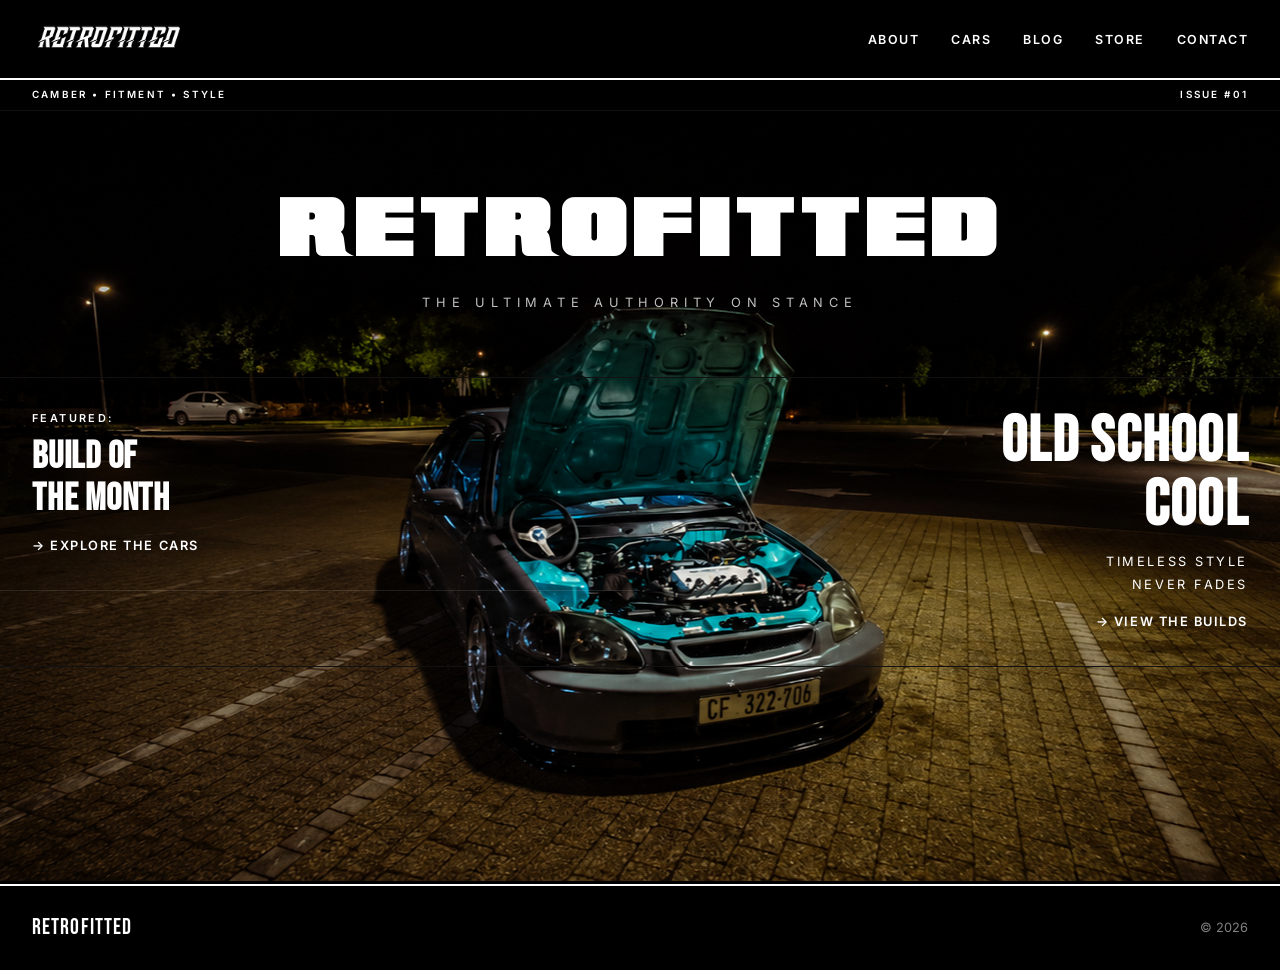
<file: index.html>
<!DOCTYPE html>
<html lang="en">
<head>
  <meta charset="UTF-8">
  <meta name="viewport" content="width=device-width, initial-scale=1.0">
  <title>Home — Retrofitted</title>
  <link rel="stylesheet" href="css/style.css">
  <style>
    body {
      background-image: url('assets/homephoto.png');
      background-size: 155% auto;
      background-attachment: scroll;
      background-position: center center;
      background-repeat: no-repeat;
    }
  </style>
</head>
<body>

  <nav>
    <a href="index.html" class="nav-brand"><img src="assets/logo.png" alt="Retrofitted" class="nav-logo"></a>
    <button class="nav-toggle" aria-label="Toggle navigation">
      <span></span><span></span><span></span>
    </button>
    <ul class="nav-links">
      <li><a href="about.html">About</a></li>
      <li><a href="cars.html">Cars</a></li>
      <li><a href="blog.html">Blog</a></li>
      <li><a href="store.html">Store</a></li>
      <li><a href="contact.html">Contact</a></li>
    </ul>
  </nav>

  <div class="page-wrapper">

    <div class="top-bar">
      <span>Camber &bull; Fitment &bull; Style</span>
      <span>Issue #01</span>
    </div>

    <section class="home-hero">
      <h1 class="home-masthead">RETROFITTED</h1>
      <p class="home-subtitle">The Ultimate Authority on Stance</p>
    </section>

    <section class="home-grid">
      <div class="home-grid-left">
        <div class="home-editorial-block">
          <span class="editorial-label">Featured:</span>
          <h2 class="editorial-headline">Build of<br>the Month</h2>
          <a href="cars.html" class="editorial-link">&rarr; Explore the Cars</a>
        </div>
        <div class="home-editorial-block">
          
        </div>
      </div>
      <div class="home-grid-right">
        <div class="home-editorial-block">
          <h2 class="pull-quote-large">Old School<br>Cool</h2>
          <p class="pull-quote-small">Timeless Style<br>Never Fades</p>
          <a href="cars.html" class="editorial-link">&rarr; View the Builds</a>
        </div>
      </div>
    </section>

  </div>

  <footer>
    <span class="footer-brand">RETROFITTED</span>
    <span class="footer-copy">&copy; 2026</span>
  </footer>

  <script src="js/main.js"></script>
</body>
</html>
</file>
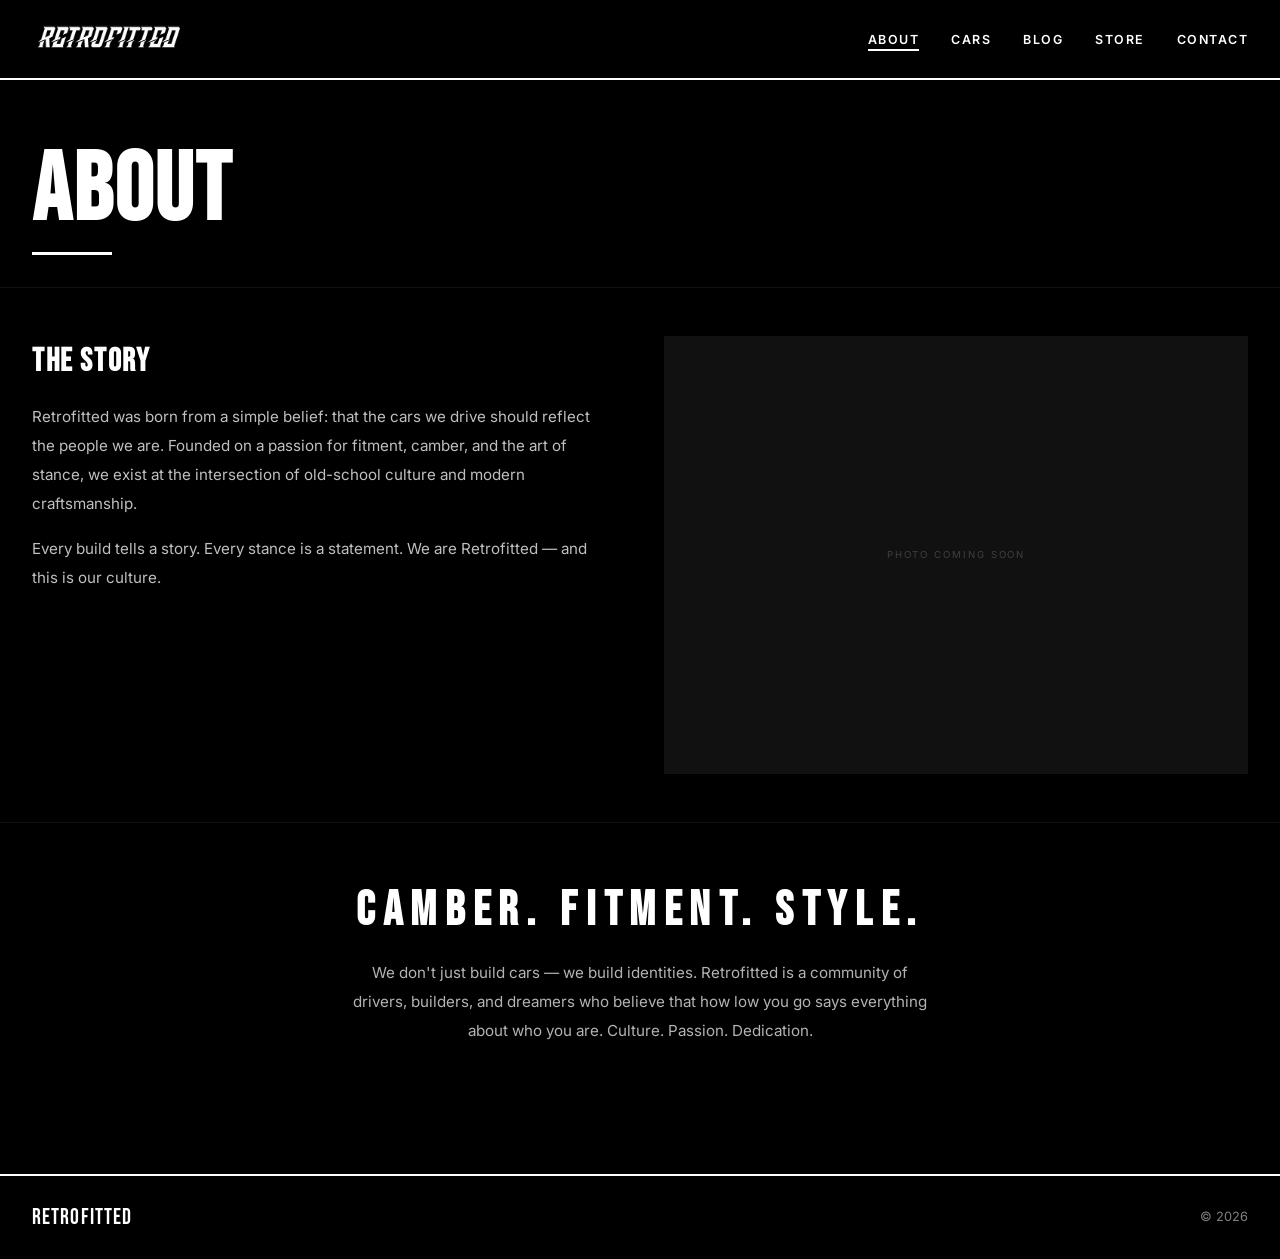
<file: about.html>
<!DOCTYPE html>
<html lang="en">
<head>
  <meta charset="UTF-8">
  <meta name="viewport" content="width=device-width, initial-scale=1.0">
  <title>About — Retrofitted</title>
  <link rel="stylesheet" href="css/style.css">
</head>
<body>

  <nav>
    <a href="index.html" class="nav-brand"><img src="assets/logo.png" alt="Retrofitted" class="nav-logo"></a>
    <button class="nav-toggle" aria-label="Toggle navigation">
      <span></span><span></span><span></span>
    </button>
    <ul class="nav-links">
      <li><a href="about.html">About</a></li>
      <li><a href="cars.html">Cars</a></li>
      <li><a href="blog.html">Blog</a></li>
      <li><a href="store.html">Store</a></li>
      <li><a href="contact.html">Contact</a></li>
    </ul>
  </nav>

  <div class="page-wrapper">

    <div class="page-header">
      <h1>About</h1>
      <div class="page-header-rule"></div>
    </div>

    <div class="about-content">
      <div class="about-text">
        <h2>The Story</h2>
        <p>
          Retrofitted was born from a simple belief: that the cars we drive should
          reflect the people we are. Founded on a passion for fitment, camber, and
          the art of stance, we exist at the intersection of old-school culture and
          modern craftsmanship.
        </p>
        <p>
          Every build tells a story. Every stance is a statement. We are Retrofitted —
          and this is our culture.
        </p>
      </div>
      <div class="about-img img-placeholder">Photo Coming Soon</div>
    </div>

    <div class="about-culture">
      <h2 class="pull-quote-large">Camber. Fitment. Style.</h2>
      <p>
        We don't just build cars — we build identities. Retrofitted is a community
        of drivers, builders, and dreamers who believe that how low you go says
        everything about who you are. Culture. Passion. Dedication.
      </p>
    </div>

  </div>

  <footer>
    <span class="footer-brand">RETROFITTED</span>
    <span class="footer-copy">&copy; 2026</span>
  </footer>

  <script src="js/main.js"></script>
</body>
</html>
</file>
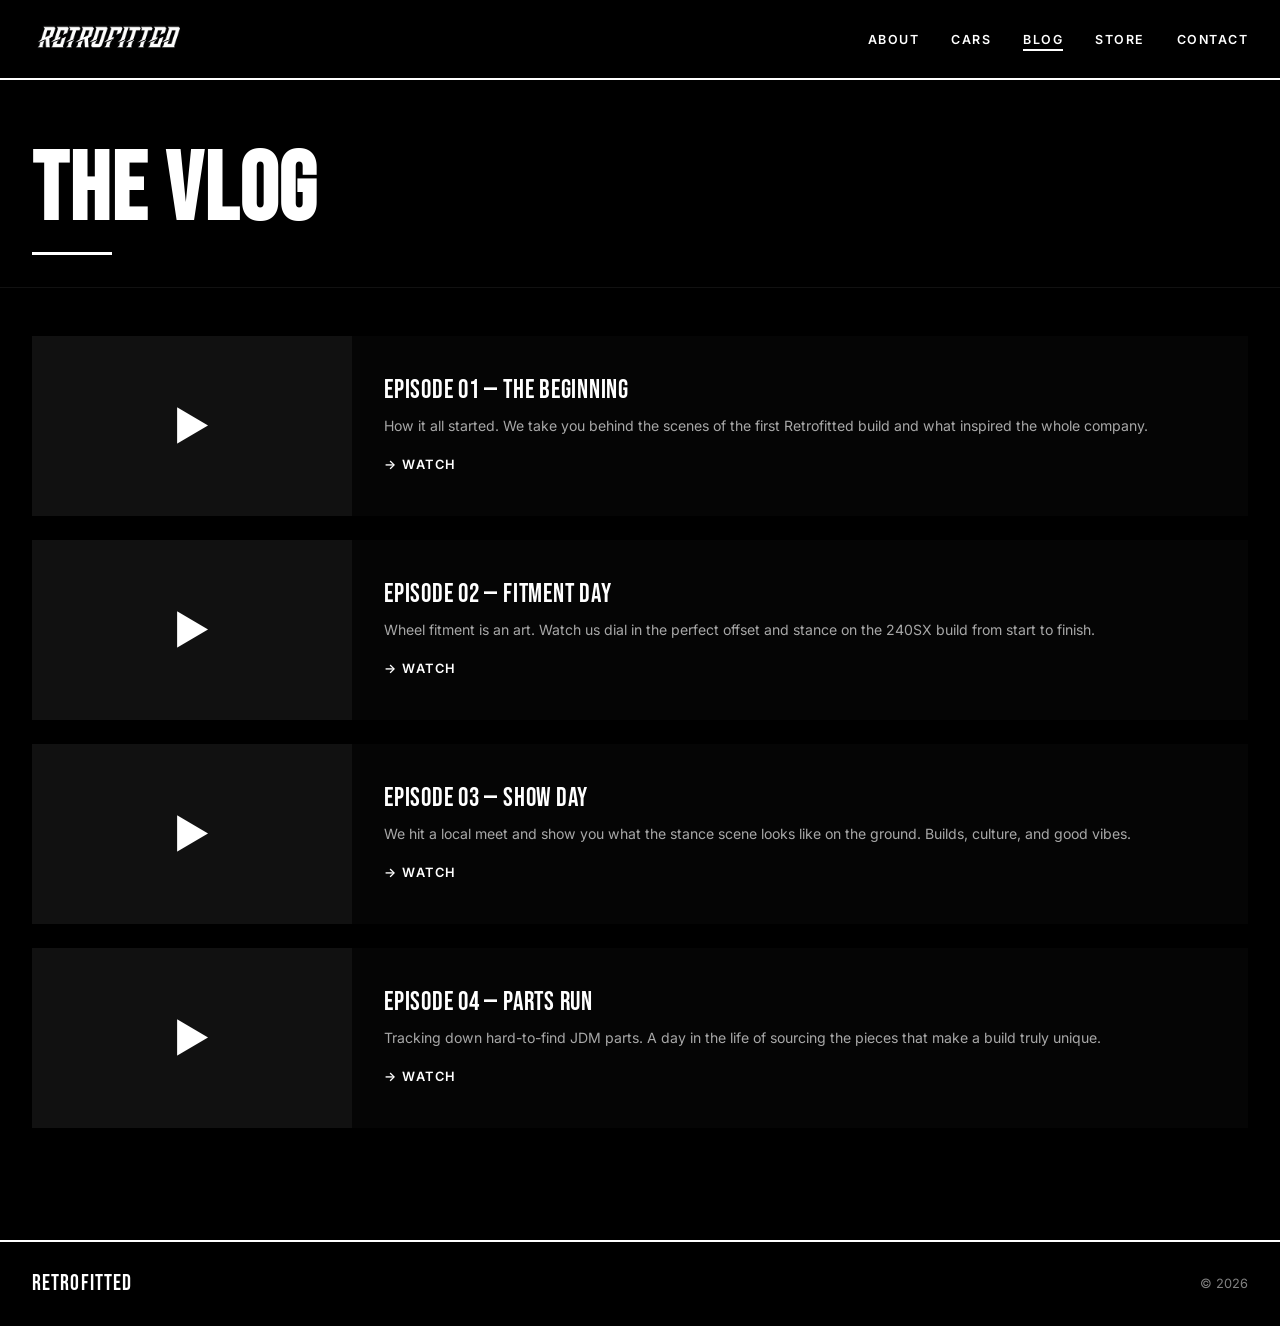
<file: blog.html>
<!DOCTYPE html>
<html lang="en">
<head>
  <meta charset="UTF-8">
  <meta name="viewport" content="width=device-width, initial-scale=1.0">
  <title>The Vlog — Retrofitted</title>
  <link rel="stylesheet" href="css/style.css">
</head>
<body>

  <nav>
    <a href="index.html" class="nav-brand"><img src="assets/logo.png" alt="Retrofitted" class="nav-logo"></a>
    <button class="nav-toggle" aria-label="Toggle navigation">
      <span></span><span></span><span></span>
    </button>
    <ul class="nav-links">
      <li><a href="about.html">About</a></li>
      <li><a href="cars.html">Cars</a></li>
      <li><a href="blog.html">Blog</a></li>
      <li><a href="store.html">Store</a></li>
      <li><a href="contact.html">Contact</a></li>
    </ul>
  </nav>

  <div class="page-wrapper">

    <div class="page-header">
      <h1>The Vlog</h1>
      <div class="page-header-rule"></div>
    </div>

    <div class="vlog-list">

      <div class="vlog-card">
        <div class="vlog-thumb img-placeholder">
          <span class="vlog-play">&#9654;</span>
        </div>
        <div class="vlog-info">
          <div class="vlog-title">Episode 01 — The Beginning</div>
          <p class="vlog-desc">How it all started. We take you behind the scenes of the first Retrofitted build and what inspired the whole company.</p>
          <a href="#" class="editorial-link">&rarr; Watch</a>
        </div>
      </div>

      <div class="vlog-card">
        <div class="vlog-thumb img-placeholder">
          <span class="vlog-play">&#9654;</span>
        </div>
        <div class="vlog-info">
          <div class="vlog-title">Episode 02 — Fitment Day</div>
          <p class="vlog-desc">Wheel fitment is an art. Watch us dial in the perfect offset and stance on the 240SX build from start to finish.</p>
          <a href="#" class="editorial-link">&rarr; Watch</a>
        </div>
      </div>

      <div class="vlog-card">
        <div class="vlog-thumb img-placeholder">
          <span class="vlog-play">&#9654;</span>
        </div>
        <div class="vlog-info">
          <div class="vlog-title">Episode 03 — Show Day</div>
          <p class="vlog-desc">We hit a local meet and show you what the stance scene looks like on the ground. Builds, culture, and good vibes.</p>
          <a href="#" class="editorial-link">&rarr; Watch</a>
        </div>
      </div>

      <div class="vlog-card">
        <div class="vlog-thumb img-placeholder">
          <span class="vlog-play">&#9654;</span>
        </div>
        <div class="vlog-info">
          <div class="vlog-title">Episode 04 — Parts Run</div>
          <p class="vlog-desc">Tracking down hard-to-find JDM parts. A day in the life of sourcing the pieces that make a build truly unique.</p>
          <a href="#" class="editorial-link">&rarr; Watch</a>
        </div>
      </div>

    </div>

  </div>

  <footer>
    <span class="footer-brand">RETROFITTED</span>
    <span class="footer-copy">&copy; 2026</span>
  </footer>

  <script src="js/main.js"></script>
</body>
</html>
</file>
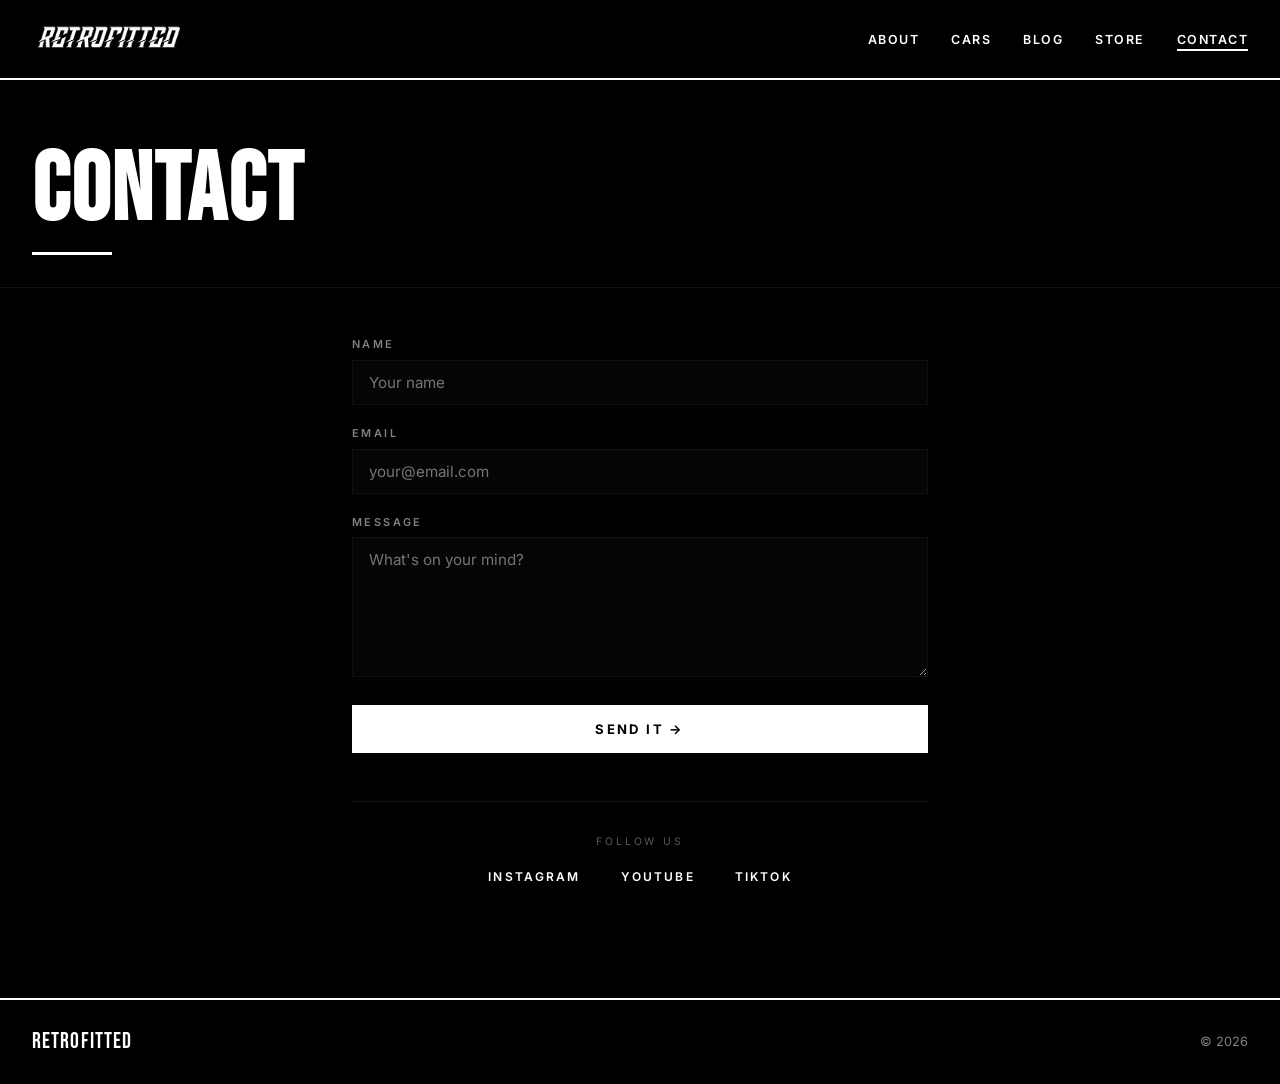
<file: contact.html>
<!DOCTYPE html>
<html lang="en">
<head>
  <meta charset="UTF-8">
  <meta name="viewport" content="width=device-width, initial-scale=1.0">
  <title>Contact — Retrofitted</title>
  <link rel="stylesheet" href="css/style.css">
</head>
<body>

  <nav>
    <a href="index.html" class="nav-brand"><img src="assets/logo.png" alt="Retrofitted" class="nav-logo"></a>
    <button class="nav-toggle" aria-label="Toggle navigation">
      <span></span><span></span><span></span>
    </button>
    <ul class="nav-links">
      <li><a href="about.html">About</a></li>
      <li><a href="cars.html">Cars</a></li>
      <li><a href="blog.html">Blog</a></li>
      <li><a href="store.html">Store</a></li>
      <li><a href="contact.html">Contact</a></li>
    </ul>
  </nav>

  <div class="page-wrapper">

    <div class="page-header">
      <h1>Contact</h1>
      <div class="page-header-rule"></div>
    </div>

    <div class="contact-content">

      <form class="contact-form">
        <div class="form-group">
          <label for="name">Name</label>
          <input type="text" id="name" name="name" placeholder="Your name" autocomplete="name">
        </div>
        <div class="form-group">
          <label for="email">Email</label>
          <input type="email" id="email" name="email" placeholder="your@email.com" autocomplete="email">
        </div>
        <div class="form-group">
          <label for="message">Message</label>
          <textarea id="message" name="message" rows="6" placeholder="What's on your mind?"></textarea>
        </div>
        <button type="submit" class="form-submit">Send It &rarr;</button>
      </form>

      <div class="contact-social">
        <p class="social-label">Follow Us</p>
        <div class="social-links">
          <a href="#">Instagram</a>
          <a href="#">YouTube</a>
          <a href="#">TikTok</a>
        </div>
      </div>

    </div>

  </div>

  <footer>
    <span class="footer-brand">RETROFITTED</span>
    <span class="footer-copy">&copy; 2026</span>
  </footer>

  <script src="js/main.js"></script>
</body>
</html>
</file>
<file: css/style.css>
/* ===== FONTS ===== */
@import url('https://fonts.googleapis.com/css2?family=Bebas+Neue&family=Inter:wght@400;500;600&display=swap');

@font-face {
  font-family: 'GraffitiSkater';
  src: url('../assets/fonts/graffiti_skater/GraffitiSkater-DemoVersion-Regular.otf') format('opentype');
  font-weight: normal;
  font-style: normal;
}

@font-face {
  font-family: 'super_retro_m54';
  src: url('../assets/fonts/super_retro_m54/Super Retro M54.ttf') format('truetype');
  font-weight: normal;
  font-style: normal;
}

/* ===== VARIABLES ===== */
:root {
  --bg:       #000000;
  --gold:     #FFFFFF;
  --white:    #FFFFFF;
  --card:     #050505;
  --divider:  #111111;
  --font-headline: 'Bebas Neue', cursive;
  --font-body:     'Inter', sans-serif;
  --nav-height: 80px;
}

/* ===== RESET ===== */
*, *::before, *::after { box-sizing: border-box; margin: 0; padding: 0; }
html { scroll-behavior: smooth; }
body { background: var(--bg); color: var(--white); font-family: var(--font-body); line-height: 1.6; }
a { text-decoration: none; }
img { display: block; max-width: 100%; }
ul { list-style: none; }

/* ===== NAV ===== */
nav {
  position: fixed;
  top: 0; left: 0; right: 0;
  z-index: 100;
  background: var(--bg);
  border-bottom: 2px solid var(--gold);
  display: flex;
  align-items: center;
  justify-content: space-between;
  padding: 0 2rem;
  height: var(--nav-height);
}

.nav-brand {
  display: flex;
  align-items: center;
}

.nav-logo {
  height: 40px;
  width: auto;
  display: block;
}

.nav-links {
  display: flex;
  gap: 2rem;
}

.nav-links a {
  color: var(--white);
  font-size: 0.78rem;
  font-weight: 600;
  letter-spacing: 0.12em;
  text-transform: uppercase;
  padding-bottom: 2px;
  transition: color 0.2s;
}

.nav-links a:hover,
.nav-links a.active {
  color: var(--gold);
  border-bottom: 2px solid var(--gold);
}

.nav-toggle {
  display: none;
  flex-direction: column;
  gap: 5px;
  cursor: pointer;
  background: none;
  border: none;
  padding: 4px;
}

.nav-toggle span {
  display: block;
  width: 24px;
  height: 2px;
  background: var(--white);
}

/* ===== PAGE WRAPPER ===== */
.page-wrapper {
  padding-top: var(--nav-height);
  min-height: calc(100vh - var(--nav-height));
}

/* ===== PAGE HEADER (inner pages) ===== */
.page-header {
  padding: 4rem 2rem 2rem;
  border-bottom: 1px solid var(--divider);
}

.page-header h1 {
  font-family: var(--font-headline);
  color: var(--gold);
  font-size: clamp(3rem, 8vw, 6rem);
  letter-spacing: 0.02em;
  line-height: 1;
}

.page-header-rule {
  width: 80px;
  height: 3px;
  background: var(--gold);
  margin-top: 0.75rem;
}

/* ===== FOOTER ===== */
footer {
  border-top: 2px solid var(--gold);
  padding: 1.5rem 2rem;
  display: flex;
  justify-content: space-between;
  align-items: center;
  margin-top: 4rem;
}

.footer-brand {
  font-family: var(--font-headline);
  color: var(--gold);
  font-size: 1.4rem;
  letter-spacing: 0.05em;
}

.footer-copy {
  font-size: 0.8rem;
  color: var(--white);
  opacity: 0.5;
}

/* ===== UTILITIES ===== */
.img-placeholder {
  background: var(--divider);
  display: flex;
  align-items: center;
  justify-content: center;
  color: rgba(255, 255, 255, 0.2);
  font-size: 0.6rem;
  letter-spacing: 0.2em;
  text-transform: uppercase;
  font-family: var(--font-body);
}

.editorial-label {
  font-size: 0.68rem;
  font-weight: 600;
  letter-spacing: 0.22em;
  text-transform: uppercase;
  color: var(--gold);
  display: block;
  margin-bottom: 0.5rem;
}

.editorial-label.small {
  font-size: 0.55rem;
  opacity: 0.6;
}

.editorial-link {
  display: inline-block;
  color: var(--gold);
  font-size: 0.8rem;
  font-weight: 600;
  letter-spacing: 0.12em;
  text-transform: uppercase;
  margin-top: 1rem;
  transition: opacity 0.2s;
}

.editorial-link:hover { opacity: 0.65; }

/* ===== HOME PAGE ===== */
.top-bar {
  background: var(--bg);
  border-bottom: 1px solid var(--divider);
  color: var(--gold);
  font-size: 0.62rem;
  letter-spacing: 0.22em;
  text-transform: uppercase;
  padding: 0.45rem 2rem;
  display: flex;
  justify-content: space-between;
  font-weight: 600;
}

.home-hero {
  padding: 5rem 2rem 4rem;
  text-align: center;
  border-bottom: 1px solid var(--divider);
  position: relative;
}

.home-hero-logo {
  height: 130px;
  width: auto;
  display: block;
  margin: 0 auto 1.5rem;
}

.home-masthead {
  font-family: 'super_retro_m54', var(--font-headline);
  color: var(--gold);
  font-size: clamp(1.2rem, 5.5vw, 5.5rem);
  letter-spacing: 0.1em;
  line-height: 1.1;
}

.home-subtitle {
  font-size: clamp(0.6rem, 1.4vw, 0.8rem);
  letter-spacing: 0.45em;
  text-transform: uppercase;
  color: var(--white);
  margin-top: 1.5rem;
  opacity: 0.75;
}

.home-grid {
  display: grid;
  grid-template-columns: 1fr 1fr;
  border-bottom: 1px solid var(--divider);
}

.home-grid-left {}

.home-editorial-block {
  padding: 2rem 2rem;
  border-bottom: 1px solid rgba(255,255,255,0.1);
}

.home-editorial-block:last-child { border-bottom: none; }

.editorial-headline {
  font-family: var(--font-headline);
  color: var(--white);
  font-size: clamp(1.8rem, 3vw, 2.6rem);
  letter-spacing: 0.02em;
  line-height: 1.1;
}

.home-grid-right {
  padding: 0;
  display: flex;
  flex-direction: column;
  justify-content: center;
  align-items: flex-end;
  text-align: right;
}

.pull-quote-large {
  font-family: var(--font-headline);
  color: var(--white);
  font-size: clamp(2.5rem, 5vw, 4.5rem);
  letter-spacing: 0.02em;
  line-height: 1;
}

.pull-quote-small {
  font-size: clamp(0.65rem, 1.1vw, 0.8rem);
  letter-spacing: 0.2em;
  text-transform: uppercase;
  color: var(--gold);
  margin-top: 0.75rem;
  line-height: 1.8;
}

/* ===== ABOUT PAGE ===== */
.about-content {
  display: grid;
  grid-template-columns: 1fr 1fr;
  gap: 3rem;
  padding: 3rem 2rem;
  border-bottom: 1px solid var(--divider);
}

.about-text h2 {
  font-family: var(--font-headline);
  color: var(--gold);
  font-size: 2rem;
  letter-spacing: 0.05em;
  margin-bottom: 1rem;
}

.about-text p {
  color: rgba(255, 255, 255, 0.75);
  line-height: 1.9;
  font-size: 0.95rem;
}

.about-text p + p {
  margin-top: 1rem;
}

.about-img {
  aspect-ratio: 4 / 3;
  width: 100%;
}

.about-culture {
  padding: 4rem 2rem;
  text-align: center;
}

.about-culture .pull-quote-large {
  color: var(--gold);
  font-size: clamp(1.5rem, 4vw, 3rem);
  letter-spacing: 0.18em;
}

.about-culture p {
  max-width: 580px;
  margin: 1.5rem auto 0;
  color: rgba(255, 255, 255, 0.7);
  line-height: 1.9;
  font-size: 0.95rem;
}

/* ===== CARS PAGE ===== */
.builds-grid {
  display: grid;
  grid-template-columns: repeat(3, 1fr);
  gap: 1.5rem;
  padding: 3rem 2rem;
}

.build-card {
  background: var(--card);
  transition: transform 0.2s, box-shadow 0.2s;
  cursor: pointer;
}

.build-card:hover {
  transform: translateY(-4px);
  box-shadow: 0 0 0 2px var(--gold);
}

.build-card-img {
  aspect-ratio: 16 / 9;
  width: 100%;
}

.build-card-body { padding: 1rem 1.25rem 1.25rem; }

.build-card-name {
  font-family: var(--font-headline);
  color: var(--gold);
  font-size: 1.4rem;
  letter-spacing: 0.04em;
}

.build-card-meta {
  font-size: 0.7rem;
  letter-spacing: 0.12em;
  text-transform: uppercase;
  color: rgba(255, 255, 255, 0.45);
  margin-top: 0.3rem;
}

.build-card-tagline {
  font-size: 0.85rem;
  color: rgba(255, 255, 255, 0.7);
  font-style: italic;
  margin-top: 0.5rem;
}

/* ===== VLOG PAGE ===== */
.vlog-list {
  padding: 3rem 2rem;
  display: flex;
  flex-direction: column;
  gap: 1.5rem;
}

.vlog-card {
  background: var(--card);
  display: grid;
  grid-template-columns: 320px 1fr;
}

.vlog-thumb {
  aspect-ratio: 16 / 9;
  position: relative;
}

.vlog-play {
  position: absolute;
  inset: 0;
  display: flex;
  align-items: center;
  justify-content: center;
  font-size: 2.5rem;
  color: var(--gold);
}

.vlog-info {
  padding: 1.5rem 2rem;
  display: flex;
  flex-direction: column;
  justify-content: center;
}

.vlog-title {
  font-family: var(--font-headline);
  color: var(--gold);
  font-size: 1.6rem;
  letter-spacing: 0.03em;
  line-height: 1.1;
}

.vlog-desc {
  font-size: 0.88rem;
  color: rgba(255, 255, 255, 0.65);
  margin-top: 0.6rem;
  line-height: 1.75;
}

/* ===== STORE PAGE ===== */
.store-sub {
  display: block;
  font-size: 0.7rem;
  letter-spacing: 0.28em;
  text-transform: uppercase;
  color: rgba(255, 255, 255, 0.4);
  margin-top: 0.5rem;
}

.product-grid {
  display: grid;
  grid-template-columns: repeat(4, 1fr);
  gap: 1.25rem;
  padding: 3rem 2rem;
}

.product-card {
  background: var(--card);
  transition: transform 0.2s, box-shadow 0.2s;
  cursor: pointer;
}

.product-card:hover {
  transform: translateY(-4px);
  box-shadow: 0 0 0 2px var(--gold);
}

.product-card-img {
  aspect-ratio: 1 / 1;
  width: 100%;
}

.product-card-body { padding: 0.75rem 1rem 1rem; }

.product-card-name {
  font-size: 0.8rem;
  font-weight: 600;
  text-transform: uppercase;
  letter-spacing: 0.1em;
  color: var(--white);
}

.product-card-price {
  font-family: var(--font-headline);
  color: var(--gold);
  font-size: 1.1rem;
  margin-top: 0.3rem;
  letter-spacing: 0.05em;
}

/* ===== CONTACT PAGE ===== */
.contact-content {
  padding: 3rem 2rem;
  max-width: 640px;
  margin: 0 auto;
}

.contact-form {
  display: flex;
  flex-direction: column;
  gap: 1.25rem;
}

.form-group {
  display: flex;
  flex-direction: column;
  gap: 0.4rem;
}

.form-group label {
  font-size: 0.68rem;
  font-weight: 600;
  letter-spacing: 0.22em;
  text-transform: uppercase;
  color: rgba(255, 255, 255, 0.5);
}

.form-group input,
.form-group textarea {
  background: var(--card);
  border: 1px solid var(--divider);
  color: var(--white);
  font-family: var(--font-body);
  font-size: 0.95rem;
  padding: 0.75rem 1rem;
  outline: none;
  transition: border-color 0.2s;
  resize: vertical;
}

.form-group input:focus,
.form-group textarea:focus { border-color: var(--gold); }

.form-submit {
  background: var(--gold);
  color: var(--bg);
  font-family: var(--font-body);
  font-size: 0.82rem;
  font-weight: 700;
  letter-spacing: 0.18em;
  text-transform: uppercase;
  border: none;
  padding: 1rem;
  cursor: pointer;
  transition: opacity 0.2s;
  width: 100%;
  margin-top: 0.5rem;
}

.form-submit:hover { opacity: 0.8; }

.contact-social {
  margin-top: 3rem;
  padding-top: 2rem;
  border-top: 1px solid var(--divider);
  text-align: center;
}

.social-label {
  font-size: 0.65rem;
  letter-spacing: 0.28em;
  text-transform: uppercase;
  color: rgba(255, 255, 255, 0.35);
  margin-bottom: 1rem;
}

.social-links {
  display: flex;
  justify-content: center;
  gap: 2.5rem;
}

.social-links a {
  font-size: 0.75rem;
  font-weight: 600;
  letter-spacing: 0.18em;
  text-transform: uppercase;
  color: var(--gold);
  transition: opacity 0.2s;
}

.social-links a:hover { opacity: 0.65; }

/* ===== RESPONSIVE ===== */
@media (max-width: 900px) {
  .builds-grid    { grid-template-columns: repeat(2, 1fr); }
  .product-grid   { grid-template-columns: repeat(2, 1fr); }
  .vlog-card      { grid-template-columns: 240px 1fr; }
}

@media (max-width: 768px) {
  .nav-links {
    display: none;
    flex-direction: column;
    position: absolute;
    top: var(--nav-height);
    left: 0; right: 0;
    background: var(--bg);
    border-bottom: 2px solid var(--gold);
    padding: 1rem 2rem;
    gap: 1.25rem;
  }
  .nav-links.open  { display: flex; }
  .nav-toggle      { display: flex; }
  .home-grid       { grid-template-columns: 1fr; }
  .home-grid-left  { border-right: none; }
  .about-content   { grid-template-columns: 1fr; }
  .builds-grid     { grid-template-columns: 1fr; }
  .vlog-card       { grid-template-columns: 1fr; }
}

@media (max-width: 480px) {
  .product-grid { grid-template-columns: repeat(2, 1fr); }
}
</file>
